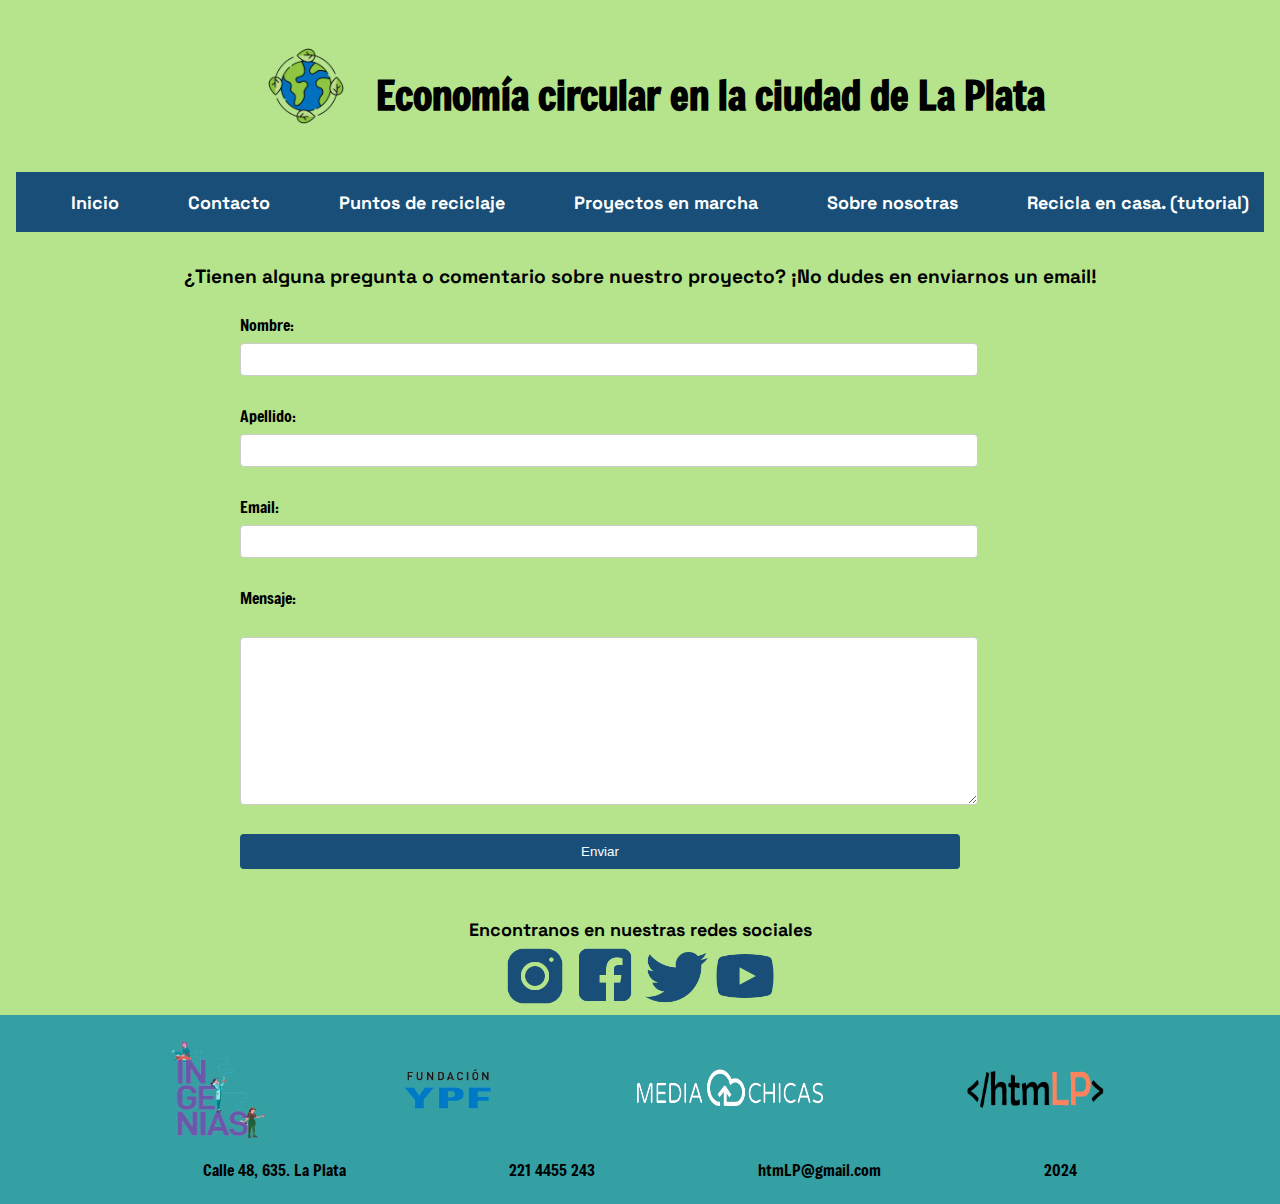
<file: contact.html>
<!DOCTYPE html>
<html lang="en">
<head>
    <meta charset="UTF-8">
    <meta name="viewport" content="width=device-width, initial-scale=1.0">
    <title>Contacto</title>
    <link rel="stylesheet" href="./CSS/contact.css">
</head>

<body>
    <header>
        <section class="section-header">
            <img class="logo" src="./IMAGES/logo htmlp.png" alt="logo" />
          <h1 class="titulo">Economía circular en la ciudad de La Plata</h1>
        </section>
        <nav>
          <ul>
            <li class="bold"><a class="grotesk" href="./index-gaby.html">Inicio</a></li>
            <li class="bold"><a class="grotesk" href="./contact.html">Contacto</a></li>
            <li class="bold"><a class="grotesk" href="./puntosdereciclaje.html">Puntos de reciclaje</a></li>
            <li class="bold"><a class="grotesk" href="./proyectosenmarcha.html">Proyectos en marcha</a></li>
            <li class="bold"><a class="grotesk" href="./nosotras.html"
              >Sobre nosotras</a></li>
            <li class="bold"><a class="grotesk" href="./reciclaencasa.html">Recicla en casa. (tutorial)</a></li>
            
          </ul>
        </nav>
      </header>
      <main>

        <h2> ¿Tienen alguna pregunta o comentario sobre nuestro proyecto? ¡No dudes en enviarnos un email!</h2>
      </p>
      <form>
        <label>Nombre: </label>
        <input type="text" class="nombre" name="nombre"><br>
        <label> Apellido:</label> 
        <input type="text" class="Apellido" name="Apellido"> <br>
        <label> Email:</label>
        <input type="text" class="Email" name="Email"> <br>
        <label> Mensaje:</label> <br>
        <textarea rows="10" name="Mensaje"></textarea><br>
       <button>Enviar</button>
    </form>

      </main>
        <h3> Encontranos en nuestras redes sociales  </h3>
          <ul> 
            <div class="redes">
              <li> <a href="https://www.instagram.com/" target="_blank" ><img src="./IMAGES/Instagram.png" width="70px" height="70px" alt="Instagram"></a> </li>
              <li> <a href="http://facebook.com" target="_blank" ><img src="./IMAGES/facebook.png" width="70px" height="70px" alt="Facebook"> </a>  </li>
              <li> <a href="http://x.com" target="_blank" > <img src="./IMAGES/twitter.png" width="70px" height="70px" alt="Twitter"> </a></li>
              <li> <a href="http://youtube.com" target="_blank" > <img src="./IMAGES/youtube.png" width="70px" height="70px" alt="youtube"> </a></li>
          </div>
          </ul> 
      <footer>
        <ul>
            <div class="logos">
              
                <li> <img src="./IMAGES/ingenias.png" width="100px" height="100px" alt="Logo ingenias"> </li>
                <li> <img src="./IMAGES/fundacionYPF.png" width="100px" height="50px" alt="Logo Fundacion YPF"> </li>
                <li> <img src="./IMAGES/mediachicas_.png" width="200px" height="50px" alt="Logo Media Chicas"> </li>
                <li> <img src="./IMAGES/htmLPLogo.png" alt="Logo HTMLP" width="150px" height="50px"> </li>
             </div>
        </ul>
             
        <ul>
            <div class="infor">
               <li>Calle 48, 635. La Plata</li>
               <li>221 4455 243</li>
               <li>htmLP@gmail.com</li> 
               <li>2024</li>
            </div>

        </ul>
     </footer>
    
</body>
</html>
</file>
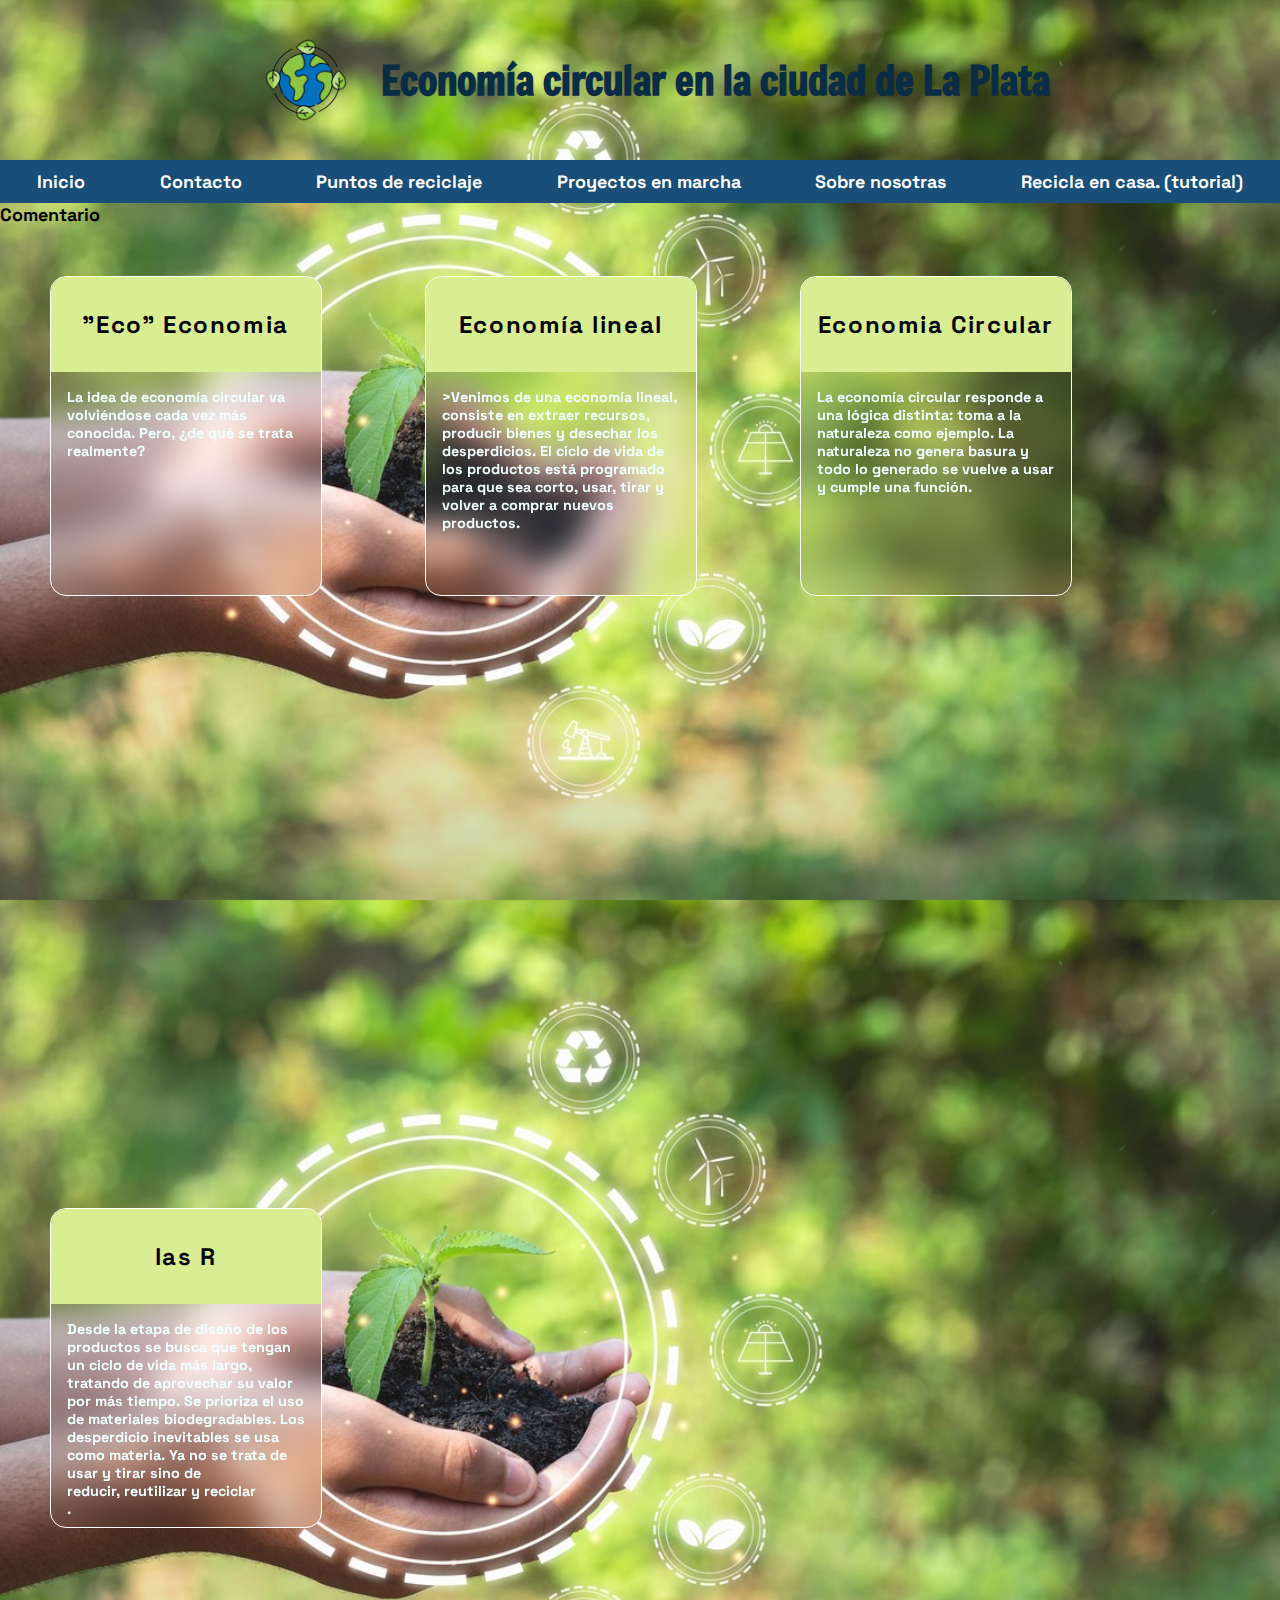
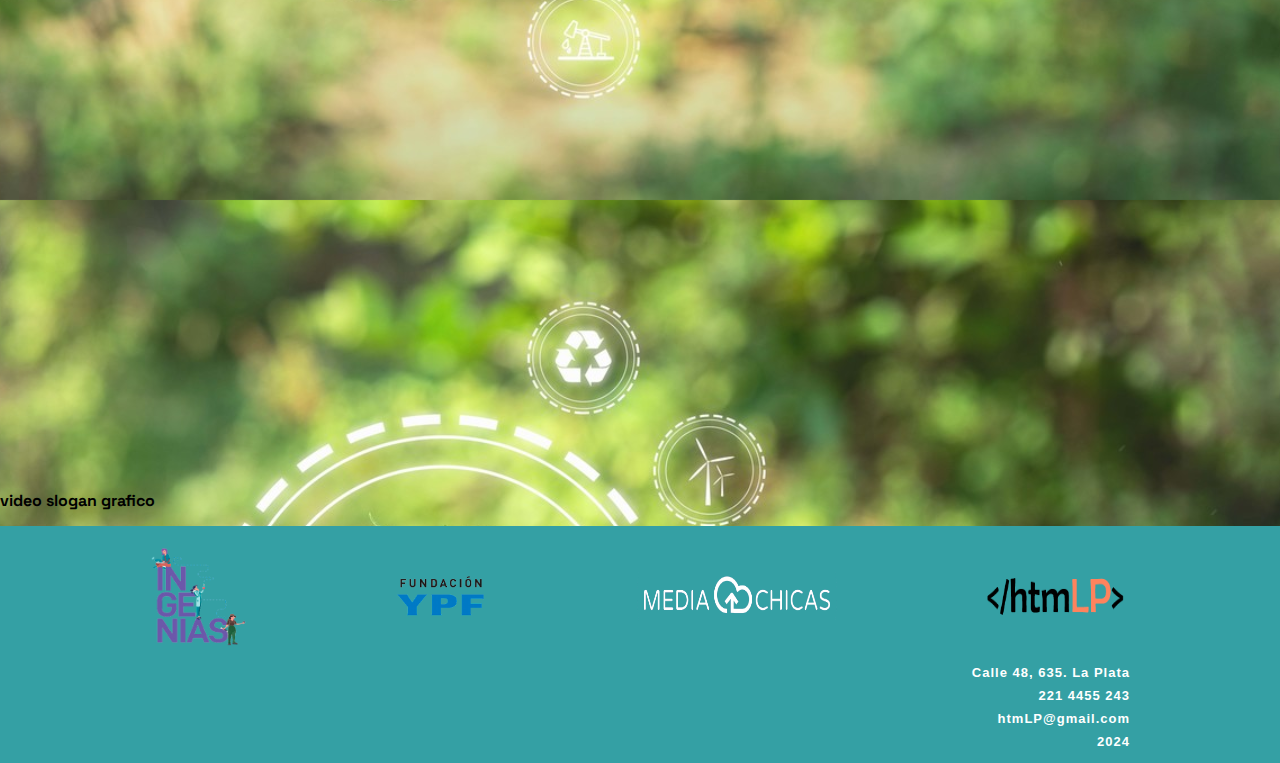
<file: index .html>
<!DOCTYPE html>
<html lang="es">
<head>
    <meta charset="UTF-8" />
    <meta name="viewport" content="width=device-width, initial-scale=1.0" />
    <title class="title">Economía circular en la ciudad de La Plata.</title>
    <link rel="stylesheet" href="./CSS/main.css">
</head>

<body>
    <header>
    <section class="section-header">
        <img id="logo" src="./IMAGES/logo htmlp.png" alt="logo" />
        <h1>Economía circular en la ciudad de La Plata</h1>
    </section> 
    <nav>
        <ul>
            <li class="bold"><a class="grotesk" href="./index.html">Inicio</a></li>
            <li><a class="grotesk" href="./contact.html">Contacto</a></li>
            <li><a class="grotesk" href="./puntosdereciclaje.html">Puntos de reciclaje</a></li>
        <li>
            <a class="grotesk" href="./proyectosenmarcha.html"
            >Proyectos en marcha</a></li>
            <li><a class="grotesk" href="./nosotras.html"
                >Sobre nosotras</a></li>
        <li><a class="grotesk" href="./reciclaencasa.html">Recicla en casa. (tutorial)</a></li>
        </ul>
    </nav>
    <h4>Comentario</h4>
</header>

<main>
<!--   <img class="back" src= "./IMAGES/economia-circular.jpeg" alt="economia-circular">-->


    <div class="conteiner">
        <div class="card">
            <div class="top-row background-top-row">
                <h2>"Eco" Economia</h2>
            </div>
            <div class="content">
                <p><strong>La idea de economía circular va volviéndose cada vez más conocida. Pero, ¿de qué se trata realmente?</strong>
                </p>
                
            </div>
        </div>
    </div>    

    <div class="conteiner">
        <div class="card">
            <div class="top-row background-top-row">
                <h2>Economía lineal</h2>
            </div>
            <div class="content">
                <p><strong>>Venimos de una economía lineal, consiste en extraer recursos, producir bienes y desechar los desperdicios. El ciclo de vida de los productos está programado para que sea corto, usar, tirar y volver a comprar nuevos productos.</strong</p>
            </div>
        </div>
    </div> 

    <div class="conteiner">
        <div class="card">
            <div class="top-row background-top-row">
                <h2>Economia Circular</h2>
            </div>
            <div class="content">
                <p><strong>La economía circular responde a una lógica distinta: toma a la naturaleza como ejemplo. La naturaleza no genera basura y todo lo generado se vuelve a usar y cumple una función.</strong</p>
            </div>
        </div>
    </div> 

    <div class="conteiner">
        <div class="card">
            <div class="top-row background-top-row">
                <h2>las R</h2>
            </div>
            <div class="content">
                <p>Desde la etapa de diseño de los productos se busca que tengan un ciclo de vida más largo, tratando de aprovechar su valor por más tiempo. Se prioriza el uso de materiales biodegradables. Los desperdicio inevitables se usa como materia. Ya no se trata de usar y tirar sino de <strong>reducir, reutilizar y reciclar</strong>. 
                </p>
            </div>
        </div>
    </div> 

    <section class="grid-container">
        
        <span>video</span>
        <span>slogan</span>
        <span>grafico</span>
        
    </section>
</main>


<footer>
    <ul>
        <div class="logos">
            <li> <img src="./IMAGES/ingenias.png" width="100px" height="100px" alt="Logo ingenias"> </li>
            <li> <img src="./IMAGES/fundacionYPF.png" width="100px" height="50px" alt="Logo Fundacion YPF"> </li>
            <li> <img src="./IMAGES/mediachicas_.png" width="200px" height="50px" alt="Logo Media Chicas"> </li>
            <li> <img src="./IMAGES/htmLPLogo.png" alt="Logo HTMLP" width="150px" height="50px"> </li>
        </div>
    </ul>
    <ul>
        <div class="infor">
            <li>Calle 48, 635. La Plata</li>
            <li>221 4455 243</li>
            <li>htmLP@gmail.com</li> 
            <li>2024</li>
        </div>
    </ul>
</footer>
</body>
</html>
</file>
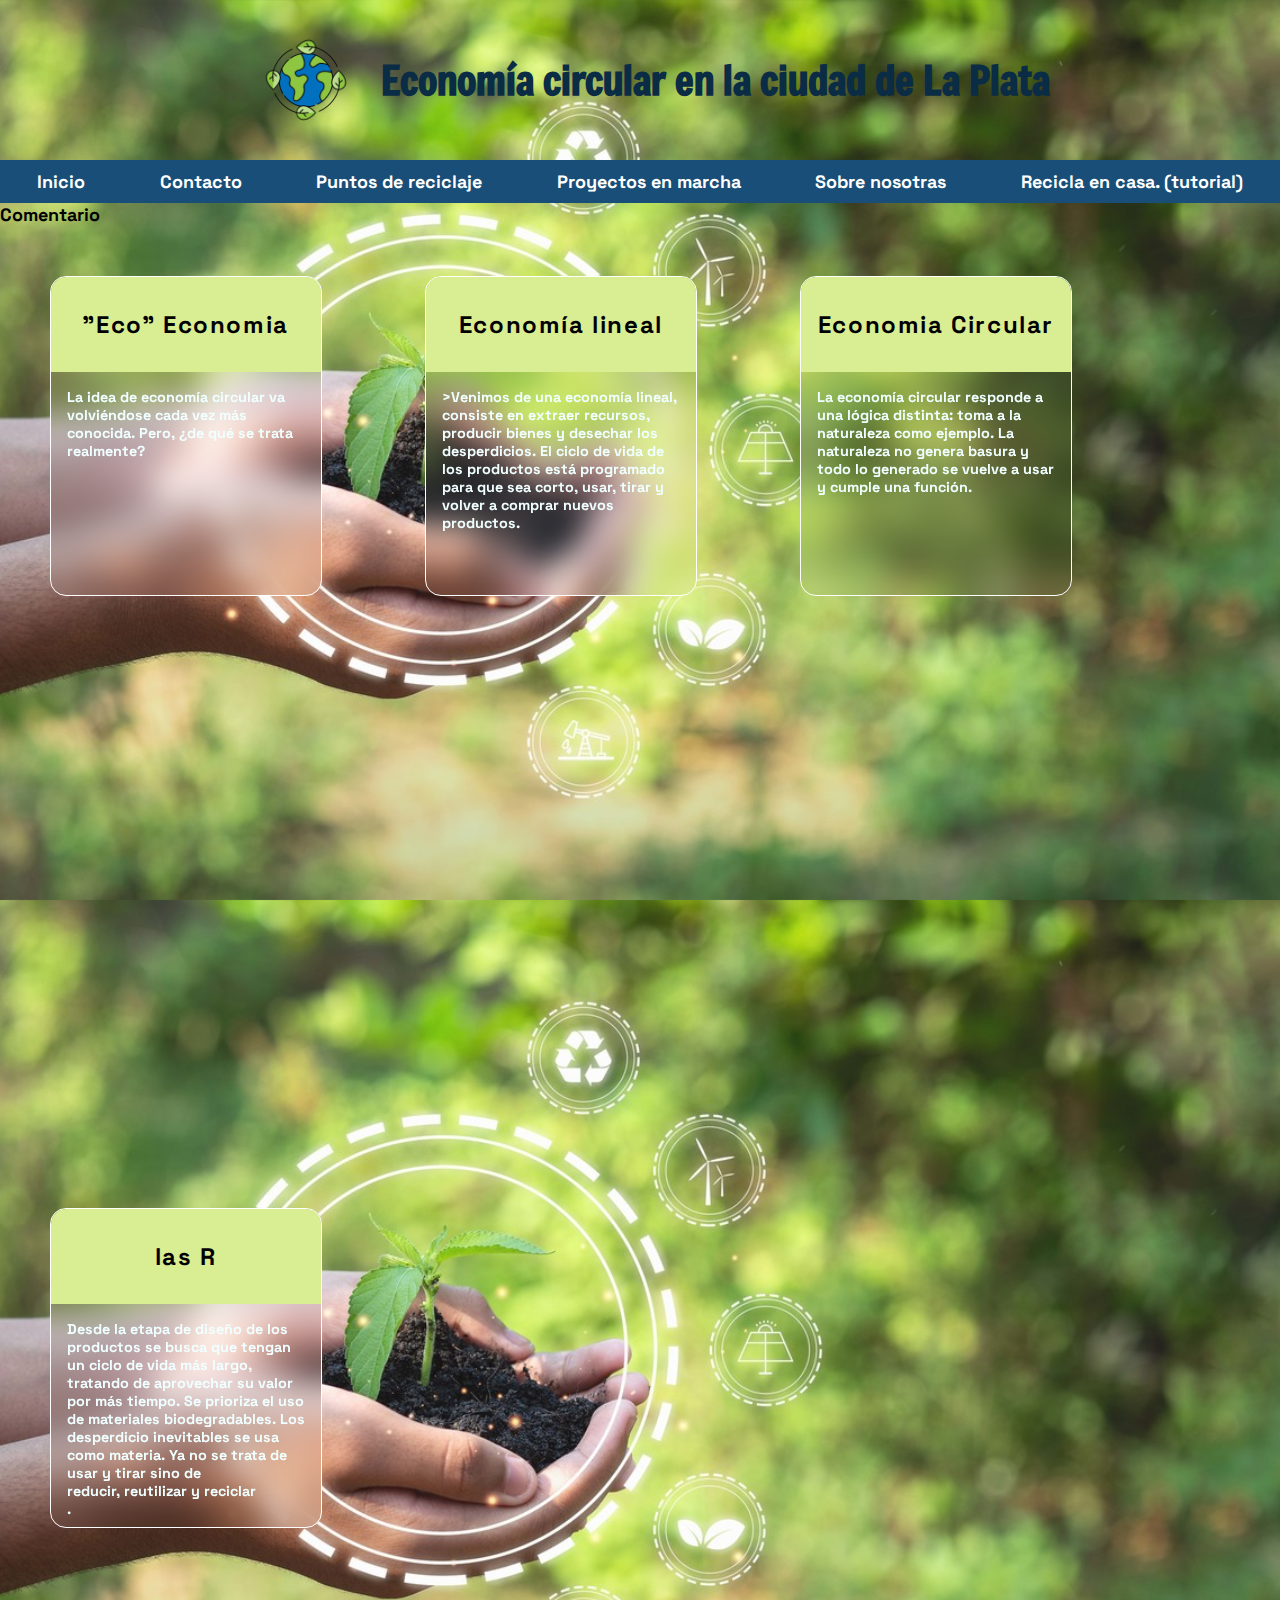
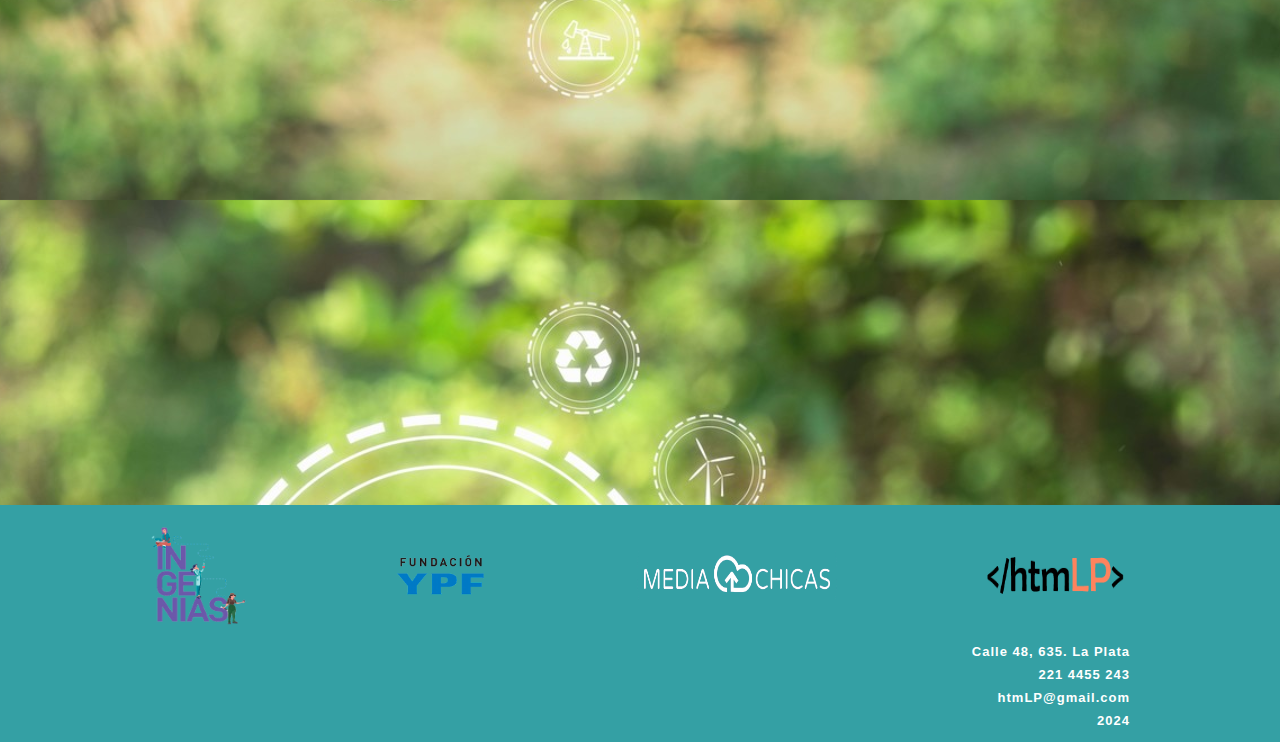
<file: indexpro.html>
<!DOCTYPE html>
<html lang="es">
<head>
    <meta charset="UTF-8" />
    <meta name="viewport" content="width=device-width, initial-scale=1.0" />
    <title class="title">Economía circular en la ciudad de La Plata.</title>
    <link rel="stylesheet" href="./CSS/main.css">
</head>

<body>
    <header>
    <section class="section-header">
        <img id="logo" src="./IMAGES/logo htmlp.png" alt="logo" />
        <h1>Economía circular en la ciudad de La Plata</h1>
    </section> 
    <nav>
        <ul>
            <li class="bold"><a class="grotesk" href="./index.html">Inicio</a></li>
            <li><a class="grotesk" href="./contact.html">Contacto</a></li>
            <li><a class="grotesk" href="./puntosdereciclaje.html">Puntos de reciclaje</a></li>
        <li>
            <a class="grotesk" href="./proyectosenmarcha.html"
            >Proyectos en marcha</a></li>
            <li><a class="grotesk" href="./nosotras.html"
                >Sobre nosotras</a></li>
        <li><a class="grotesk" href="./reciclaencasa.html">Recicla en casa. (tutorial)</a></li>
        </ul>
    </nav>
    <h4>Comentario</h4>
</header>

<main>
<!--   <img class="back" src= "./IMAGES/economia-circular.jpeg" alt="economia-circular">-->


    <div class="conteiner">
        <div class="card">
            <div class="top-row background-top-row">
                <h2>"Eco" Economia</h2>
            </div>
            <div class="content">
                <p><strong>La idea de economía circular va volviéndose cada vez más conocida. Pero, ¿de qué se trata realmente?</strong>
                </p>
                
            </div>
        </div>
    </div>    

    <div class="conteiner">
        <div class="card">
            <div class="top-row background-top-row">
                <h2>Economía lineal</h2>
            </div>
            <div class="content">
                <p><strong>>Venimos de una economía lineal, consiste en extraer recursos, producir bienes y desechar los desperdicios. El ciclo de vida de los productos está programado para que sea corto, usar, tirar y volver a comprar nuevos productos.</strong</p>
            </div>
        </div>
    </div> 

    <div class="conteiner">
        <div class="card">
            <div class="top-row background-top-row">
                <h2>Economia Circular</h2>
            </div>
            <div class="content">
                <p><strong>La economía circular responde a una lógica distinta: toma a la naturaleza como ejemplo. La naturaleza no genera basura y todo lo generado se vuelve a usar y cumple una función.</strong</p>
            </div>
        </div>
    </div> 

    <div class="conteiner">
        <div class="card">
            <div class="top-row background-top-row">
                <h2>las R</h2>
            </div>
            <div class="content">
                <p>Desde la etapa de diseño de los productos se busca que tengan un ciclo de vida más largo, tratando de aprovechar su valor por más tiempo. Se prioriza el uso de materiales biodegradables. Los desperdicio inevitables se usa como materia. Ya no se trata de usar y tirar sino de <strong>reducir, reutilizar y reciclar</strong>. 
                </p>
            </div>
        </div>
    </div> 
<!-- 
    <section class="grid-container">
        
        <span>video</span>
         <span>slogan</span>
        <span>grafico</span>
        
    </section>-->
</main>


<footer>
    <ul>
        <div class="logos">
            <li> <img src="./IMAGES/ingenias.png" width="100px" height="100px" alt="Logo ingenias"> </li>
            <li> <img src="./IMAGES/fundacionYPF.png" width="100px" height="50px" alt="Logo Fundacion YPF"> </li>
            <li> <img src="./IMAGES/mediachicas_.png" width="200px" height="50px" alt="Logo Media Chicas"> </li>
            <li> <img src="./IMAGES/htmLPLogo.png" alt="Logo HTMLP" width="150px" height="50px"> </li>
        </div>
    </ul>
    <ul>
        <div class="infor">
            <li>Calle 48, 635. La Plata</li>
            <li>221 4455 243</li>
            <li>htmLP@gmail.com</li> 
            <li>2024</li>
        </div>
    </ul>
</footer>
</body>
</html>
</file>
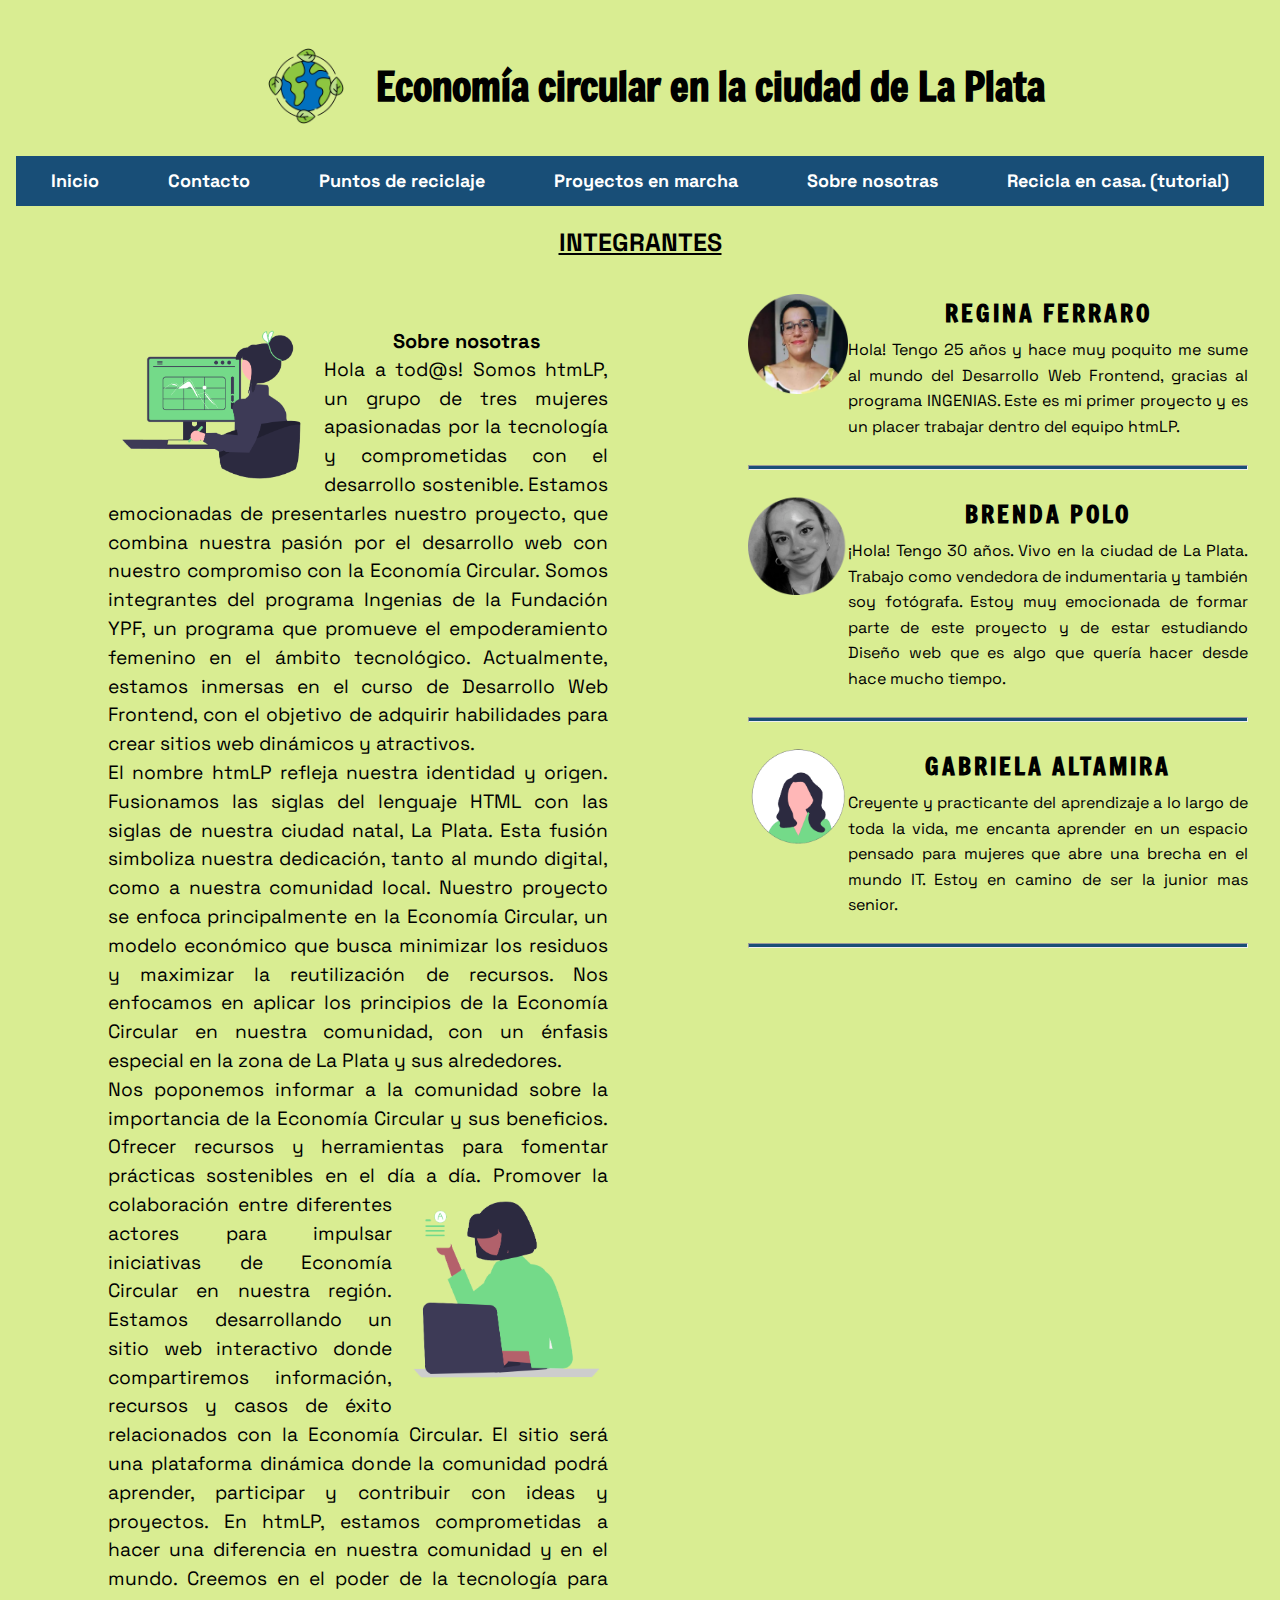
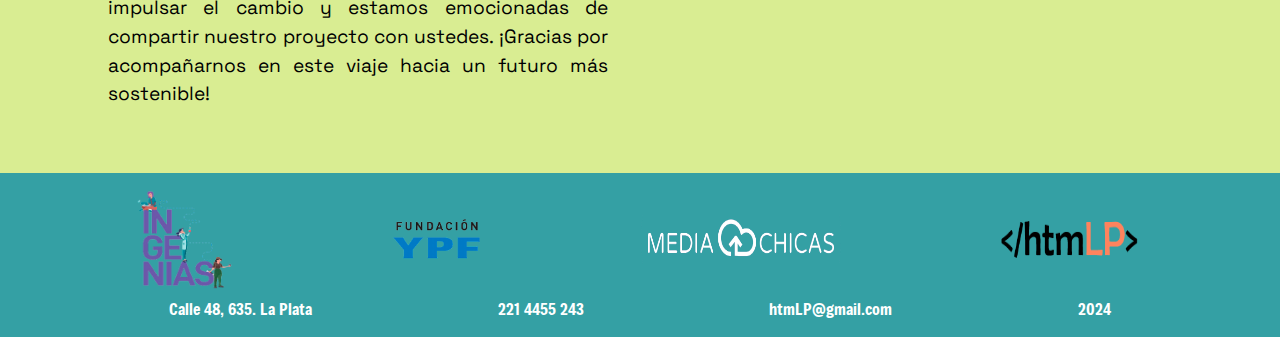
<file: nosotras.html>
<!DOCTYPE html>
<html lang="en">
<head>
    <meta charset="UTF-8" />
    <meta name="viewport" content="width=device-width, initial-scale=1.0" />
    <title>Economía circular en la ciudad de La Plata.</title>
    <link rel="stylesheet" href="./CSS/nosotras.css">
    <link rel="icon" href="/IMAGES/favicon.png" type="image/x-icon">
</head>

<body>
    <header>
    <section class="section-header">
        <img class="logo" src="./IMAGES/logo htmlp.png" alt="logo" />
        <h1 class="titulo">Economía circular en la ciudad de La Plata</h1>
    </section> 
    <nav>
        <ul>
            <li class="bold"><a class="grotesk" href="./index-gaby.html">Inicio</a></li>
            <li class="bold"><a class="grotesk" href="./contact.html">Contacto</a></li>
            <li class="bold"><a class="grotesk" href="./puntosdereciclaje.html">Puntos de reciclaje</a></li>
        <li class="bold"><a class="grotesk" href="./proyectosenmarcha.html">Proyectos en marcha</a></li>
            <li class="bold"><a class="grotesk" href="./nosotras.html">Sobre nosotras</a></li>
        <li class="bold"><a class="grotesk" href="./reciclaencasa.html">Recicla en casa. (tutorial)</a></li>
        </ul>
    </nav>
</header>
<h3>INTEGRANTES</h3>
<aside>
    <div class="widget">
        <img src="./IMAGES/regi avatar.png" width="100px" height="100px" alt="Mujer">
        <h2>REGINA FERRARO</h2>
        <p class="intro">Hola! Tengo 25 años y hace muy poquito me sume al mundo del Desarrollo Web Frontend, gracias al programa INGENIAS. Este es mi primer proyecto y es un placer trabajar dentro del equipo htmLP. </p>
        <hr>
        <img src="./IMAGES/brendi.png" width="100px" height="100px" alt="Mujer">
        <h2>BRENDA POLO</h2>
        <p class="intro">¡Hola! Tengo 30 años. Vivo en la ciudad de La Plata. Trabajo como vendedora de indumentaria y también soy fotógrafa.  
            Estoy muy emocionada de formar parte de este proyecto y de estar estudiando Diseño web que es algo que quería hacer desde hace mucho tiempo.</p>
        <hr>
        <img src="./IMAGES/Avatar_3.png" width="100px" height="100px" alt="Mujer">
        <h2>GABRIELA ALTAMIRA</h2>
        <p class="intro">Creyente y practicante del aprendizaje a lo largo de toda la vida, me encanta aprender en un espacio pensado para mujeres que abre una brecha en el mundo IT. Estoy en camino de ser la junior mas senior.</p>
        <hr>
    </div>
    </aside>
    
<main>
    <div class="parrafo"> 
        <img src="./IMAGES/Nosotras_1.png" class="womanPc" width="300px" height="250px" alt="Mujer en una computadora">
    <h4>Sobre nosotras</h4>    
    <p>
        Hola a tod@s! Somos htmLP, un grupo de tres mujeres apasionadas por la tecnología y comprometidas con el desarrollo sostenible. Estamos emocionadas de presentarles nuestro proyecto, que combina nuestra pasión por el desarrollo web con nuestro compromiso con la Economía Circular. 
        Somos integrantes del programa Ingenias de la Fundación YPF, un programa que promueve el empoderamiento femenino en el ámbito tecnológico.  Actualmente, estamos inmersas en el curso de Desarrollo Web Frontend, con el objetivo de adquirir habilidades para crear sitios web dinámicos y atractivos. </p>
        <p>
        El nombre htmLP refleja nuestra identidad y origen. Fusionamos las siglas del lenguaje HTML con las siglas de nuestra ciudad natal, La Plata. Esta fusión simboliza nuestra dedicación, tanto al mundo digital, como a nuestra comunidad local.
        Nuestro proyecto se enfoca principalmente en la Economía Circular, un modelo económico que busca minimizar los residuos y maximizar la reutilización de recursos. Nos enfocamos en aplicar los principios de la Economía Circular en nuestra comunidad, con un énfasis especial en la zona de La Plata y sus alrededores.</p>
        <p>
        Nos poponemos informar a la comunidad sobre la importancia de la Economía Circular y sus beneficios.
        Ofrecer recursos y herramientas para fomentar prácticas sostenibles en el día a día.<img src="./IMAGES/nosotras_2.png" width="300px" height="250px" alt="Mujer en una computadora">
        Promover la colaboración entre diferentes actores para impulsar iniciativas de Economía Circular en nuestra región.
        Estamos desarrollando un sitio web interactivo donde compartiremos información, recursos y casos de éxito relacionados con la Economía Circular. El sitio será una plataforma dinámica donde la comunidad podrá aprender, participar y contribuir con ideas y proyectos.
        En htmLP, estamos comprometidas a hacer una diferencia en nuestra comunidad y en el mundo. Creemos en el poder de la tecnología para impulsar el cambio y estamos emocionadas de compartir nuestro proyecto con ustedes.
        ¡Gracias por acompañarnos en este viaje hacia un futuro más sostenible!</p>   
</div>
</main>



        <footer>
            <ul>
                <div class="logos">
                  
                    <li> <img src="./IMAGES/ingenias.png" width="100px" height="100px" alt="Logo ingenias"> </li>
                    <li> <img src="./IMAGES/fundacionYPF.png" width="100px" height="50px" alt="Logo Fundacion YPF"> </li>
                    <li> <img src="./IMAGES/mediachicas_.png" width="200px" height="50px" alt="Logo Media Chicas"> </li>
                    <li> <img src="./IMAGES/htmLPLogo.png" alt="Logo HTMLP" width="150px" height="50px"></li>
                 </div>
            </ul>
                 
            <ul>
                <div class="infor">
                   <li>Calle 48, 635. La Plata</li>
                   <li>221 4455 243</li>
                   <li>htmLP@gmail.com</li> 
                   <li>2024</li>
                </div>
    
            </ul>
         </footer>
</body>
</html>
</file>
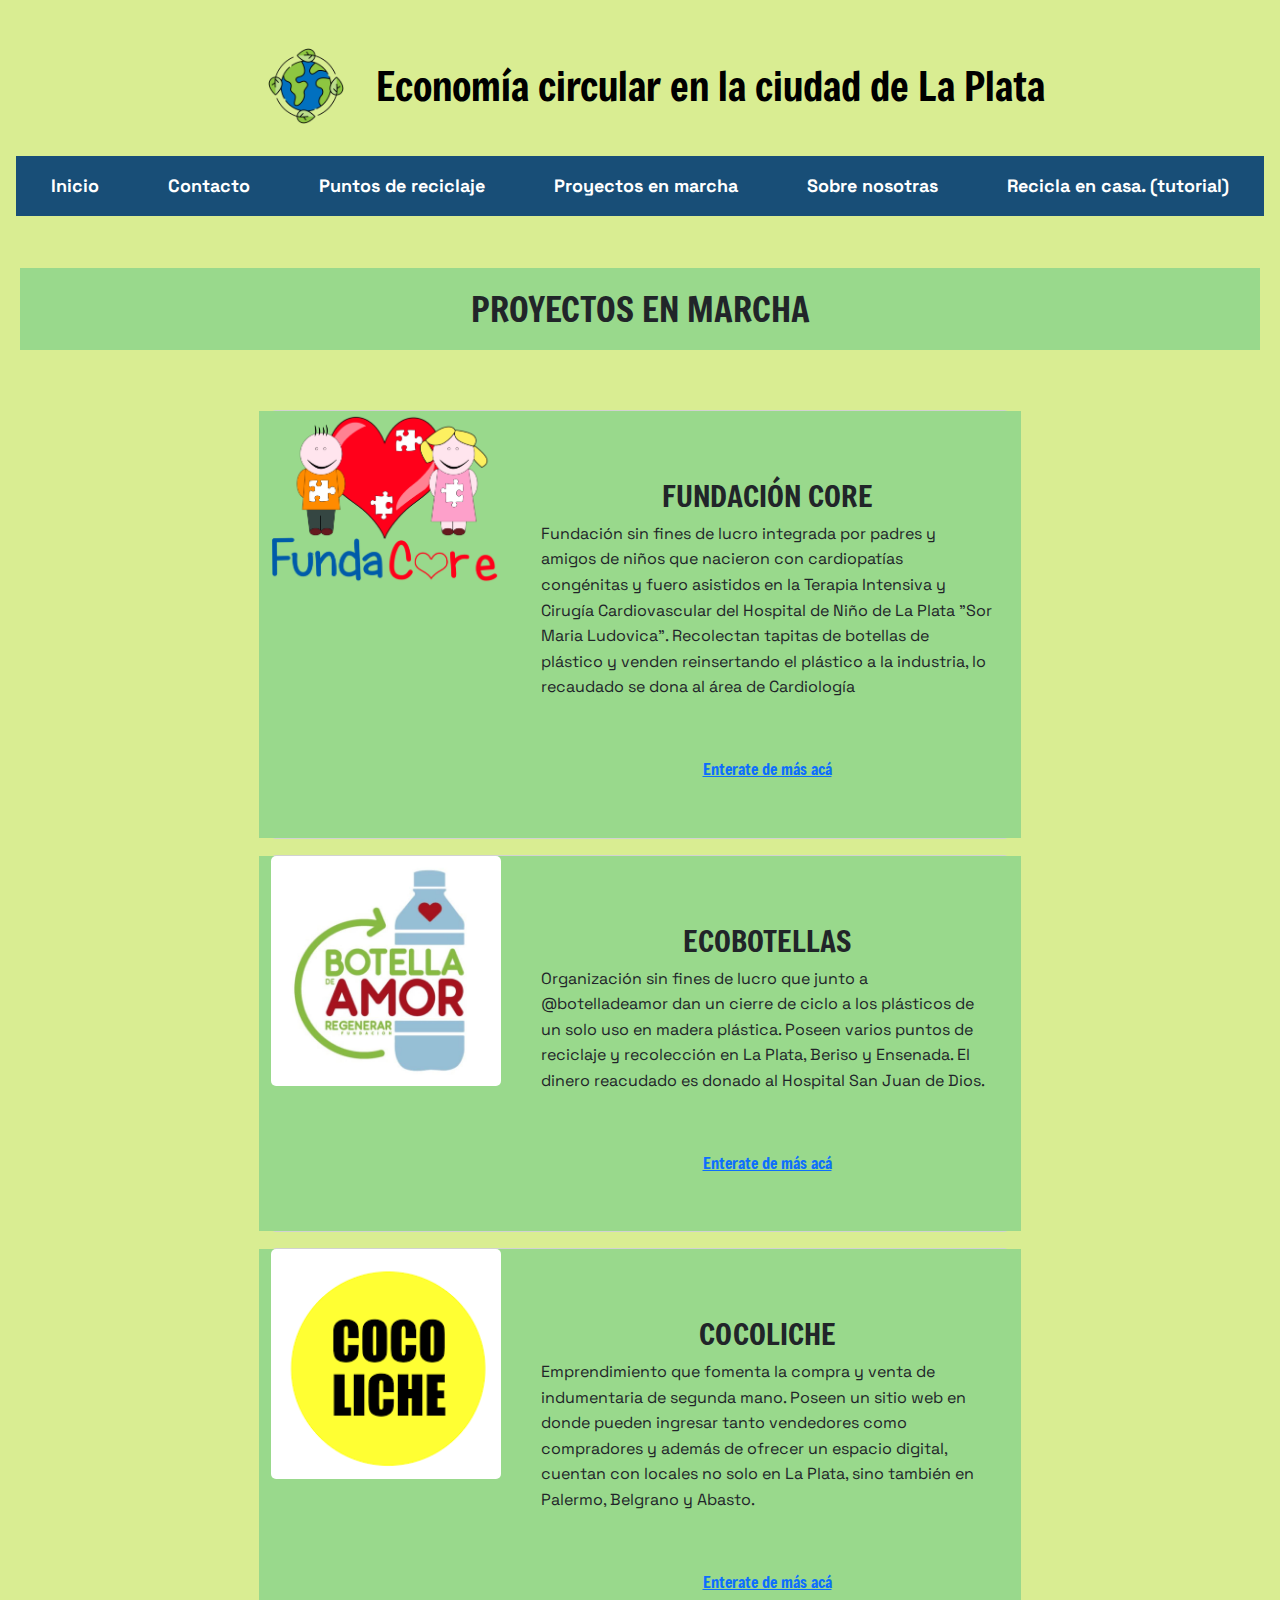
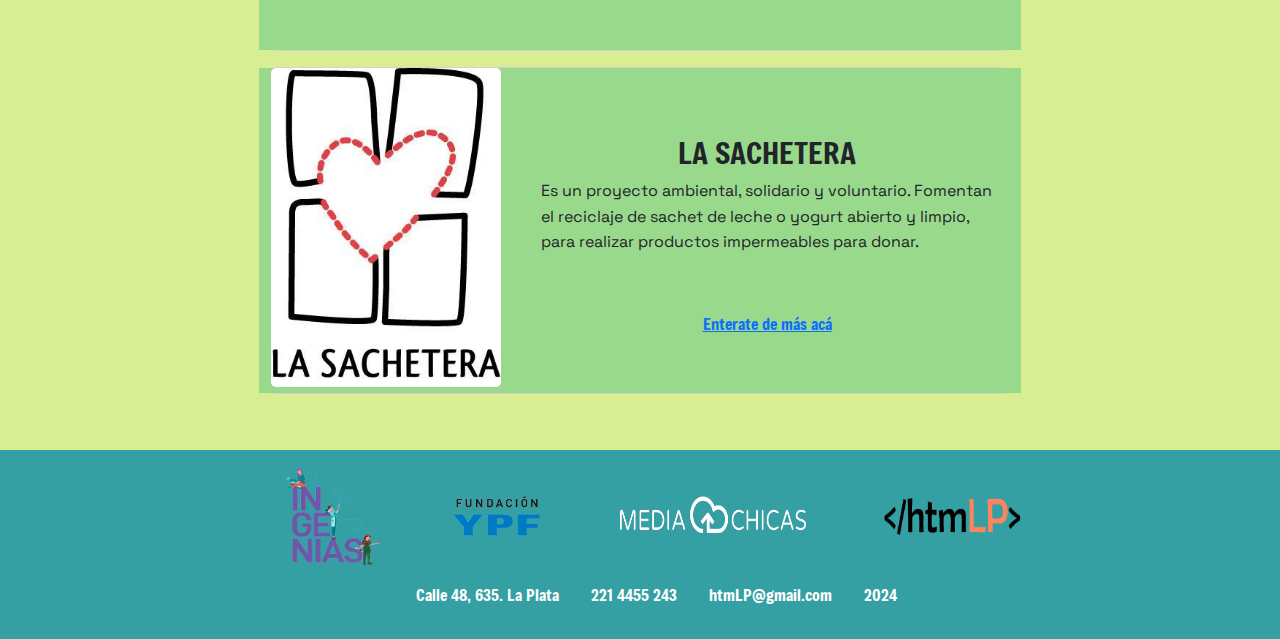
<file: proyectosenmarcha.html>
<!DOCTYPE html>
<html lang="en">
<head>
    <meta charset="UTF-8">
    <meta name="viewport" content="width=device-width, initial-scale=1.0">
    <title>Proyectos en marcha</title>
    <link rel="stylesheet" type="text/css" href="CSS/bootstrap.min.css">
    <link rel="stylesheet" href="CSS/proyectosenm.css">
    <link rel="icon" href="./IMAGES/favicon.png" type="image/x-icon">
</head>
<body>
    <header>
        <section class="section-header">
            <img class="logo" src="./IMAGES/logo htmlp.png" alt="logo" />
            <h1 class="titulo">Economía circular en la ciudad de La Plata</h1>
        </section> 
        <nav>
            <ul>
                <li class="bold"><a class="grotesk" href="./index-gaby.html">Inicio</a></li>
                <li class="bold"><a class="grotesk" href="./contact.html">Contacto</a></li>
                <li class="bold"><a class="grotesk" href="./puntosdereciclaje.html">Puntos de reciclaje</a></li>
                <li class="bold"><a class="grotesk" href="./proyectosenmarcha.html">Proyectos en marcha</a></li>
                <li class="bold"><a class="grotesk" href="./nosotras.html">Sobre nosotras</a></li>
                <li class="bold"><a class="grotesk" href="./reciclaencasa.html">Recicla en casa. (tutorial)</a></li>
            </ul>
        </nav>
    </header>
    <main>
        <h2>PROYECTOS EN MARCHA</h2>

        <section class="column">
            <div class="card mb-3" style="max-width: 740px;">
                <div class="row no-gutters">
                <div class="col-md-4">
                    <img src="IMAGES/fundacore.png" class="card-img" alt="fundación core">
                </div>
                <div class="col-md-8">
                    <div class="card-body">
                    <h3 class="card-title">FUNDACIÓN CORE</h3>
                    <p class="card-text">Fundación sin fines de lucro integrada por padres y amigos de niños que nacieron con cardiopatías congénitas y fuero asistidos en la Terapia Intensiva y Cirugía Cardiovascular del Hospital de Niño de La Plata "Sor Maria Ludovica". Recolectan tapitas de botellas de plástico y venden reinsertando el plástico a la industria, lo recaudado se dona al área de Cardiología</p>
                    <a class= "column" href="https://www.fundacore.org.ar/home" target="_blank">Enterate de más acá</a>
                    </div>
                </div>
                </div>
            </div>
            <div class="card mb-3" style="max-width: 740px;">
                <div class="row no-gutters">
                <div class="col-md-4">
                    <img src="IMAGES/ecobotellas.jpg" class="card-img" alt="ecobotellas">
                </div>
                <div class="col-md-8">
                    <div class="card-body">
                    <h3 class="card-title">ECOBOTELLAS</h3>
                    <p class="card-text">Organización sin fines de lucro que junto a @botelladeamor dan un cierre de ciclo a los plásticos de un solo uso en madera plástica. Poseen varios puntos de reciclaje y recolección en La Plata, Beriso y Ensenada. El dinero reacudado es donado al Hospital San Juan de Dios.</p>
                    <a class= "column" href="https://www.facebook.com/ecobotellas.laplata/?locale=es_LA" target="_blank">Enterate de más acá</a>
                    </div>
                </div>
                </div>
            </div>
            <div class="card mb-3" style="max-width: 740px;">
                <div class="row no-gutters">
                <div class="col-md-4">
                    <img src="IMAGES/cocoliche.png" class="card-img" alt="COCOLICHE">
                </div>
                <div class="col-md-8">
                    <div class="card-body">
                    <h3 class="card-title">COCOLICHE</h3>
                    <p class="card-text">Emprendimiento que fomenta la compra y venta de indumentaria de segunda mano. Poseen un sitio web en donde pueden ingresar tanto vendedores como compradores y además de ofrecer un espacio digital, cuentan con locales no solo en La Plata, sino también en Palermo, Belgrano y Abasto.</p>
                    <a class= "column" href="https://www.somoscocoliche.com/" target="_blank">Enterate de más acá</a>
                    </div>
                </div>
                </div>
            </div>
            <div class="card mb-3" style="max-width: 740px;">
                <div class="row no-gutters">
                <div class="col-md-4">
                    <img src="IMAGES/lasachetera.jpg" class="card-img" alt="la sacheteria">
                </div>
                <div class="col-md-8">
                    <div class="card-body">
                    <h3 class="card-title">LA SACHETERA</h3>
                    <p class="card-text">Es un proyecto ambiental, solidario y voluntario. Fomentan el reciclaje de sachet de leche o yogurt abierto y limpio, para realizar productos impermeables para donar.</p>
                    <a class= "column" href="https://www.facebook.com/LaSacheteraLaPlata/?locale=es_LA" target="_blank">Enterate de más acá</a>
                    </div>
                </div>
                </div>
            </div>
        </section>

    </main>

<footer>
    <ul>
        <div class="logos">
          
            <li> <img src="./IMAGES/ingenias.png" width="100px" height="100px" alt="Logo ingenias"> </li>
            <li> <img src="./IMAGES/fundacionYPF.png" width="100px" height="50px" alt="Logo Fundacion YPF"> </li>
            <li> <img src="./IMAGES/mediachicas_.png" width="200px" height="50px" alt="Logo Media Chicas"> </li>
            <li> <img src="./IMAGES/htmLPLogo.png" alt="Logo HTMLP" width="150px" height="50px"></li>
         </div>
    </ul>
         
    <ul>
        <div class="infor">
           <li>Calle 48, 635. La Plata</li>
           <li>221 4455 243</li>
           <li>htmLP@gmail.com</li> 
           <li>2024</li>
        </div>

    </ul>
 </footer>
    <script type="text/javascript" src="js/bootstrap.min.js"></script>
</body>
</html>
</file>
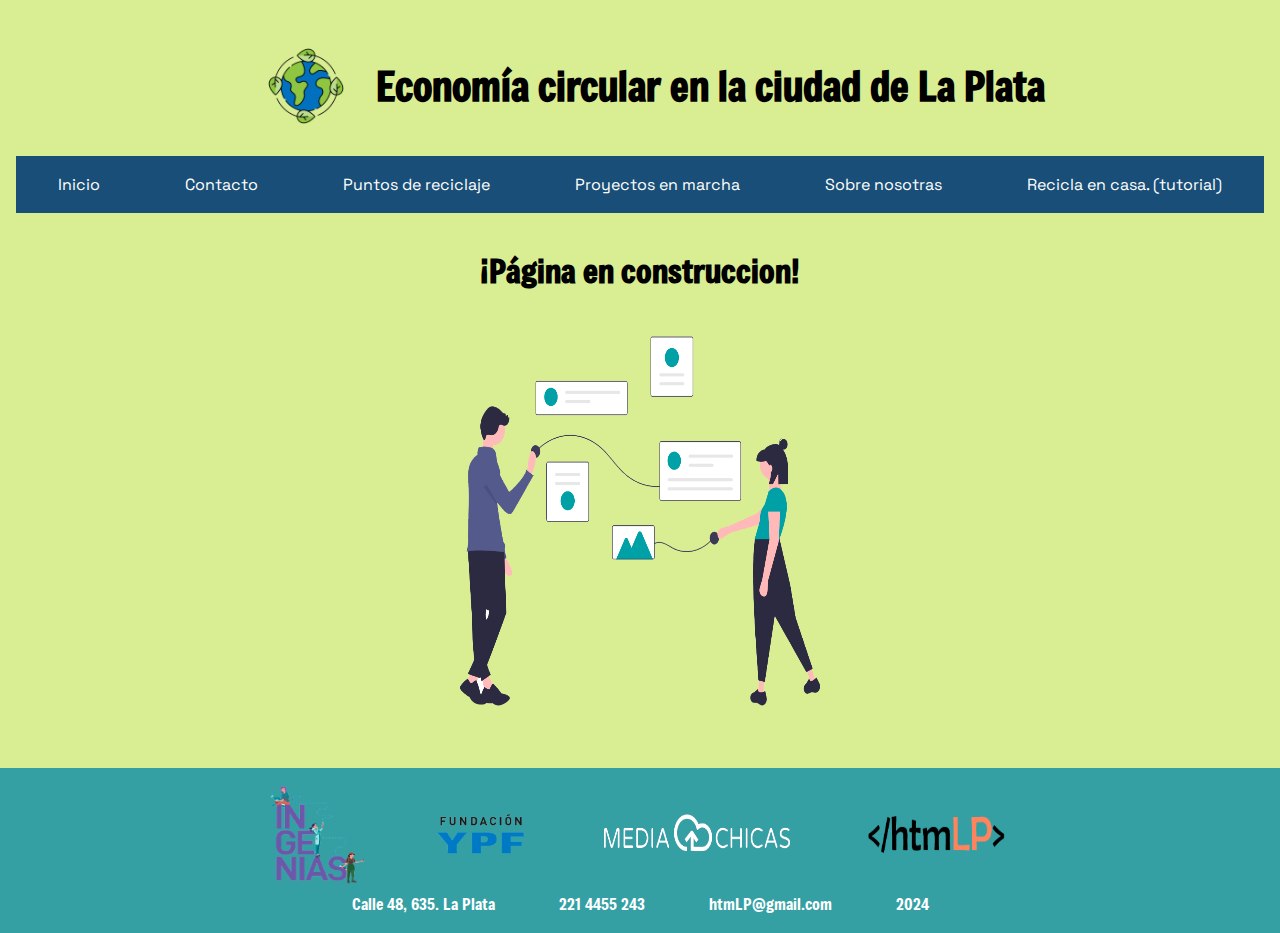
<file: reciclaencasa.html>
<!DOCTYPE html>
<html lang="en">
<head>
    <meta charset="UTF-8">
    <meta name="viewport" content="width=device-width, initial-scale=1.0">
    <title>Recicla en casa (tutoriales)</title>
    <link rel="stylesheet" href="CSS/reciclaencasa.css">
    <link rel="icon" href="/IMAGES/favicon.png" type="image/x-icon">
</head>
<body>
    <header>
        <section class="section-header">
            <img class="logo" src="./IMAGES/logo htmlp.png" alt="logo" />
            <h1 class="titulo">Economía circular en la ciudad de La Plata</h1>
        </section> 
        <nav>
            <ul>
                <li class="bold"><a class="grotesk" href="./index-gaby.html">Inicio</a></li>
                <li><a class="grotesk" href="./contact.html">Contacto</a></li>
                <li><a class="grotesk" href="./puntosdereciclaje.html">Puntos de reciclaje</a></li>
            <li>
                <a class="grotesk" href="./proyectosenmarcha.html"
                >Proyectos en marcha</a></li>
                <li><a class="grotesk" href="./nosotras.html"
                    >Sobre nosotras</a></li>
            <li><a class="grotesk" href="./reciclaencasa.html">Recicla en casa. (tutorial)</a></li>
            </ul>
        </nav>
    </header>
    <main>
        <h3> ¡Página en construccion! </h3>
    <center><img src="./IMAGES/En_construccion.png" class="img" width="650" height="550" alt="Personas trabajando"></center>
    </main>
    
    
    <footer>
        <ul>
            <div class="logos">
              
                <li> <img src="./IMAGES/ingenias.png" width="100px" height="100px" alt="Logo ingenias"> </li>
                <li> <img src="./IMAGES/fundacionYPF.png" width="100px" height="50px" alt="Logo Fundacion YPF"> </li>
                <li> <img src="./IMAGES/mediachicas_.png" width="200px" height="50px" alt="Logo Media Chicas"> </li>
                <li> <img src="./IMAGES/htmLPLogo.png" alt="Logo HTMLP" width="150px" height="50px"> </li>
             </div>
        </ul>
             
        <ul>
            <div class="infor">
               <li>Calle 48, 635. La Plata</li>
               <li>221 4455 243</li>
               <li>htmLP@gmail.com</li> 
               <li>2024</li>
            </div>

        </ul>
     </footer>
</body>
</html>
</file>
<file: CSS/contact.css>
@import url("https://fonts.googleapis.com/css2?family=Freeman&family=Space+Grotesk:wght@300..700&display=swap");

* {
    margin: 0;
    padding: 0;
}
/* Estilos base para móviles */
body {
    font-family: "Freeman", sans-serif;
    background-color: #B5E48C;
}
.logo {
    margin-bottom: 1rem;
    width: 140px;
    height: 140px;
    shape-margin: 2%;
    border-radius: 50%;
}
.titulo {
    margin: 0;
    font-family: "Freeman", sans-serif;
    font-weight: 500px;
    font-style: normal;
    font-size: 30px;
    display: flex;
    align-items: center;
    justify-content: center;
    text-align: center;
}

header, main, footer {
    padding: 1rem;
    text-align: center;
}

.section-header {
    display: flex;
    flex-direction: column;
    align-items: center;
}


nav ul {
    padding: 0;
    display: flex;
    flex-direction: column;
    align-items: center;
    justify-content: space-around; 
    background-color: #184e77;
}

nav ul li {
    margin: 0.5rem 0;
}
ul {
    list-style-type: none;
}

nav ul li a {
    color: #fff;
    text-decoration: none;
}
.bold{
    font-weight: bold;
    font-size: large;
  
  }
.grotesk {
    font-family: "Space Grotesk", sans-serif; 
    text-decoration: none;
    background-color: #184E77;
    color: #fff;
}
a:hover {
    color: #d9ed92;
    font-weight: bold;
  }
  a:active {
      color: #34A0A4;
  }

form {
    margin-top: 1rem;
    text-align: left;
    margin: 0 auto;
}

form label, form input, form textarea, form button {
    display: block;
    width: 90%;
    margin-bottom: 0.5rem;
}

form input, form textarea {
    padding: 0.5rem;
    border: 1px solid #ccc;
    border-radius: 4px;
}

form button {
    padding: 10px;
    background-color: #184E77;
    color: white;
    border: none;
    border-radius: 4px;
    cursor: pointer;
}
h2 {
    display: flex;
    justify-content: center;
    font-family: "Space Grotesk", sans-serif;
    font-size:larger;

}
h3 {
    display: flex;
    justify-content: center;
    font-family: "Space Grotesk", sans-serif;
    font-size: small;
}
.redes {
    display: flex;
    flex-direction: row;
    justify-content: center;
}

footer .logos,
footer .infor {
    display: flex;
    flex-direction: column;
    align-items: center;
}
footer {
    background-color: #34A0A4;
}
footer .logos li,
footer .infor li {
    margin: 0.5rem 0;
}

/* Media queries para tablets */
@media (min-width: 768px) {
    .section-header {
        flex-direction: row;
        justify-content: space-between;
    }

    form {
        max-width: 600px;
        margin: 0 auto;
    }

    .redes {
        justify-content: space-around;
    }
}

/* Media queries para desktops */
@media (min-width: 1024px) {
    .section-header {
        justify-content:center ;
    }

    .titulo {
        font-size: 40px;
    }
    nav ul {
        list-style-type: none;
        display: flex;
        flex-direction: row;
        justify-content: space-around;
} 

    nav ul li {
        margin: 0 1rem;
        margin-block-start: 1em;
        margin-block-end: 1em;
        margin-inline-start: 0px;
        margin-inline-end: 0px;
        padding-inline-start: 40px;
        unicode-bidi: isolate;
    } 
    form {
        max-width: 800px;
        margin: 0 auto;
        padding: 25px;
    }
    h2 {
        display: flex;
        justify-content: center;
        font-family: "Space Grotesk", sans-serif;
        font-size:larger;
        font-weight:bolder;
    
    }
    h3 {
        font-size: large;
    }
    .redes {
        display: flex;
        flex-direction: row;
        justify-content: center;
    }

    footer .logos, footer .infor {
        display: flex;
        flex-direction: row;
        justify-content: space-evenly;
        max-width: 1200px;
        margin: 0 auto;
    }

    footer .infor {
        justify-content: space-evenly;
    }
}
</file>
<file: CSS/main.css>
@import url("https://fonts.googleapis.com/css2?family=Freeman&family=Space+Grotesk:wght@300..700&display=swap");

* {
    margin: 0;
    padding: 0;
    text-decoration: none;
    box-sizing: border-box;
    border:none ;
}

header{

    font-weight: bold;
    font-size: large;
}


body{
    font-family:"Space Grotesk", sans-serif;
    background-image: url(/IMAGES/economia-circular.jpeg) ;
    background-size: cover;
    background-position: center;
    min-height: auto;
    opacity: auto;
}
html{
    height: 100%;
}

.bold{
font-weight: bold;
font-size: large;
}

.section-header {
    display: flex;
    justify-content: center;
    padding: 5px;
}

#logo {
    width: 150px;
    shape-margin: 2%;
    border-radius: 50%;
}

.title{
    display: flex;
    align-items: center;
}

nav {
    background-color: #184e77;
}

h1 {
    font-weight: 500px;
    font-size: 40px;
    font-family: "Freeman", sans-serif;
    text-decoration: none;
    /*color: #D9ED92;*/
    /*color: #184E77;*/
    color: #0b2c45;
    margin-top: 3rem;
}


.grotesk {
    font-family: "Space Grotesk", sans-serif; 
    text-decoration: none;
    background-color: #184E77;
    color: #fff;
}

ul {
    list-style-type: none;
    display: flex;
    justify-content: space-around; 
    padding: 0;
}

li {
    margin: 5;
    padding: 10px;

} 

a:hover {
    color: #d9ed92;
    font-weight: bold;
}
a:active {
    color: #34A0A4;
}


.background-top-row{
    background-color: #d9ed92;
    backdrop-filter: blur(.4rem);
}

.conteiner{
    display: inline-block;
    /*justify-content: center; */
    height: 100vh;
    /*align-items: center;*/
    margin-inline: 2rem;
    margin-top: 2rem;
}

.card{
    border-radius: 1rem;
    box-shadow: 0 1rem 1rem (rgb o, o, o.2);
    display: flex;
    flex-direction: column;
    margin: 1.1rem;
    overflow: hidden;
    width: 17rem;
    height: 20rem;
    backdrop-filter: blur(1rem);
   /* background-color: white;*/
    border: .1rem solid white ;
    
}

.card h2{
    letter-spacing: .1rem;
    margin: 1rem 0;
}

.top-row{
    padding: 1rem;
    display: flex;
    flex-direction: column;
    align-items: center;
    justify-content: space-between;

}

.content{
    padding: 1rem;
    width: 100%;
    display: flex;
    flex-direction: flex-start;
    justify-content: space-between;
}


.content p{
    font-size: .9rem;
    color: azure;
    display: flex;
    flex-direction: column;
    justify-content: space-between;
    
}

/*.grid-container > * {
    box-shadow: -1px 1px 7px 0px (rgba0, 0, 0, 0.75);
    border-radius: 4px;
    padding: 10px;
    text-align: center;

}*/

.video{
    grid-area: video;
    background-color: rgb(233, 230, 224);
}

.slogan{
    grid-area: slogan;
    background-color: rgb(233, 233, 211);
}

.grafico{
    grid-area: grafico;
    background-color: rgb(211, 239, 211);
}

/*.grid-container{
    display: grid;
    gap: 10px;
    background-color: #d9ed92;
    grid-template-areas: 
    "video"
    "slogan"
    "grafico";
}*/


footer {
    font-family: "Freeman", sans-serif; 
    color:#fff;
    font-size: 17px;
    letter-spacing: 1px;
    text-align: right;
    background-color: #34A0A4;
    margin-top: 15px;
    margin-bottom: 15px;
    padding: 10px;
}
.logos {
    display: flex;
    align-items: center;
    justify-content: space-between;
    margin: 0px;border: 0px solid green;
    width: 1000px;
}

.infor {
    font-family: Verdana, Geneva, Tahoma, sans-serif;
    font-size: 13px;
    margin: 0px;border: 0px solid green;
    width: 1000px;
    line-height:3px;
}

@media screen and (min-width:320px)and(max-width:768px) {
    /*.grid-container{
        display: grid;
        gap: 10px;
        grid-template: 
        "grafico" 200px
        "video" auto
        "slogan 200px";*/
        font-size: 25px; }
    ul {
        flex-wrap: wrap;
    }
}
@media screen and (min-width:769px) and (max-width:998px) {
    .grid-container {
        
        /*grid-template-areas: 
        "video    grafico"250pz
        "slogan   slogan";auto-*/
        font-size: 20px
        / 400px auto ;
    
    }
}
@media screen and (min-width:999px) and (max-width:1200px) {
    .grid-container {
       /* grid-template-areas: 
        "video"     auto
        ".grafico"  250px
        "slogan   slogan"auto;*/
        text-align: left
        /auto 200px 200px;
        font-size: 15px;
    
    }
}
Los tilos 1 y Los tilos  2 planta baja, lt17569232
tp link 17 11bg mixedd wpa2-psk    parliir17730989
</file>
<file: CSS/nosotras.css>
@import url("https://fonts.googleapis.com/css2?family=Freeman&family=Space+Grotesk:wght@300..700&display=swap");
*  {
margin: 0;
padding: 0;
}

/* Estilos base para móviles */
body {
    font-family: "Freeman", sans-serif;
    line-height: 1.6;
    background-color: #D9ED92;
    font-family: "Freeman", sans-serif;
    background-repeat: no-repeat;
    background-size: cover;
    background-attachment: fixed;
    background-position: center; 
  
  }

header {
    color: black;
    padding: 1rem;
    text-align: center;
}

.section-header {
    display: flex;
    justify-content: center;
}

.logo {
    margin-bottom: 1rem;
    width: 140px;
    height: 140px;
    shape-margin: 2%;
    border-radius: 50%;
}

.titulo {
    margin: 0;
    font-family: "Freeman", sans-serif;
    font-weight: 500px;
    font-style: normal;
    font-size: 40px;
    display: flex;
    justify-content: center;
    
}
a:hover {
    color: #d9ed92;
    font-weight: bold;
  }
  a:active {
      color: #34A0A4;
  }


nav ul {
    padding: 0;
    display: flex;
    flex-direction: column;
    align-items: center;
    justify-content: space-around; 
    background-color: #184e77;
}

nav ul li {
    margin: 0.5rem 0;
}
ul {
    list-style-type: none;
}

nav ul li a {
    color: #fff;
    text-decoration: none;
}
.bold{
    font-weight: bold;
    font-size: large;
  
  }
.grotesk {
    font-family: "Space Grotesk", sans-serif; 
    text-decoration: none;
    background-color: #184E77;
    color: #fff;
}
aside {
    max-width: 600px;
    padding: 1rem;
    background: #D9ED92;
    float: right;
}
aside h2{
    font-family: "Freeman", sans-serif;
    letter-spacing: 3px;
    margin-bottom: 5px;
    text-transform: uppercase;
}
hr {
    height: 3px;
    background-color: #184E77;
    margin-bottom: 25px;
    margin-top: 25px;
  }
.intro {
    font-family: "Space Grotesk", sans-serif;
    display: flex;
    text-align: center;
}

.widget {
    background-color: #D9ED92;
}

.widget img {
    display: block;
    margin: 0 auto;
}

main {
    padding: 1rem;
    text-align: justify;
}


.parrafo {
    font-family: "Space Grotesk", sans-serif;
    width: 500px;
    padding: 20px;
    font-size: larger;
    line-height: 1.5;
    text-align: justify;

}
.parrafo img{
    float: left;
    margin-right: 15px;
}
h2 {
    display: grid;
    align-items: center;
    justify-content: center;
}
h3 {
    display: flex;
    align-items: center;
    justify-content: center;
    font-family: "Space Grotesk", sans-serif;
    font-size: 25px;
    text-decoration: underline;
    
}
h4 {
    display: flex;
    align-items: center;
    justify-content: center;
    font-family: "Space Grotesk", sans-serif;
    font-size: 20px;

}
ol {
    text-align: center;
    width: 70%;
    aspect-ratio: 3/2;
    gap: 2rem;
}

footer {
    background-color: #34A0A4;
    color: #fff;
    text-align: center;
    padding: 1rem;
}

footer .logos,
footer .infor {
    display: flex;
    flex-direction: column;
    align-items: center;
}

footer .logos li,
footer .infor li {
    margin: 0.5rem 0;
}

/* Media queries para tablets */
@media (min-width: 768px) {
    .section-header {
        flex-direction: row;
        justify-content: space-evenly;
    }

    .logo {
        max-width: 150px;
        margin-bottom: 0;
    }

    .titulo {
        font-size: 35px;
        display: flex;
        align-items: center;
    }

    nav ul {
        flex-direction: row;
        justify-content: space-around;
    }

    nav ul li {
        margin: 5px;
        padding: 10px;
    }

    main {
        display: flex;
        justify-content: center;
    }
    h3 {
        font-size: 25px;
    }

    main .parrafo {
        max-width: 700px;
        text-align: left;
    }

    main .parrafo img {
        float: left;
        margin: 0 1rem 1rem 0;
        width: 45%;
    }

    aside {
        max-width: 200px;
        margin: 1rem;

    }

    footer .logos,
    footer .infor {
        flex-direction: row;
        justify-content: space-evenly;
    }

    footer .logos li,
    footer .infor li {
        margin: 0 1rem;
    }
}

/* Media queries para desktops */
 @media (min-width: 1024px) {
    .section-header {
        justify-content:center ;
    }

    .titulo {
        font-size: 40px;
    }
    nav {
        justify-content: space-around;
    }
    nav ul li {
        margin: 0 1rem;
    } 
    .parrafo {
        max-width: 1200px;
        margin: 1rem;
        padding: 2rem;
    }

    .parrafo img.womanPc {
        float: left;
        margin: 0 1rem 1rem 0;
        width: 40%;
        height: auto;
    }

    .parrafo p img {
        float: right;
        margin: 0 0 1rem 1rem;
        width: 40%;
        height: auto;
    }

    .parrafo h4 {
        text-align: left;
    }

    .parrafo p {
        text-align: justify;
    }
} 
   
    aside {
        max-width: 500px;
    }
    .intro {
       text-align: justify; 
       text-decoration: solid;
    }
    aside img {
        float: left;
        margin-right: 5px;
        margin-left: 5px;
    }

    footer .logos li,
    footer .infor li {
        margin: 0 2rem;
    }
</file>
<file: CSS/proyectosenm.css>
@import url("https://fonts.googleapis.com/css2?family=Freeman&family=Space+Grotesk:wght@300..700&display=swap");

* {
    margin: 0;
    padding: 0;
}
body {
    font-family: "Freeman", sans-serif;
    margin: 0;
    padding: 0;
    line-height: 1.6;
    background-color: #D9ED92;
}

header {
    color: black;
    padding: 1rem;
    text-align: center;
}
.section-header {
    display: flex;
    justify-content: center;
}

.titulo{
    display: flex;
    align-items: center;
}


.logo {
    margin-bottom: 1rem;
    width: 140px;
    height: 140px;
    shape-margin: 2%;
    border-radius: 50%;
}

.titulo {
    margin: 0;
    font-family: "Freeman", sans-serif;
    font-weight: 500px;
    font-style: normal;
    font-size: 30px;
    display: flex;
    justify-content: center;
    text-align: center;
}

nav ul {
    padding: 0;
    display: flex;
    flex-direction: column;
    align-items: center;
    justify-content: space-around; 
    background-color: #184e77;
}

nav ul li {
    margin: 0.5rem 0;
}
ul {
    list-style-type: none;
}

nav ul li a {
    color: #fff;
    text-decoration: none;
}
.grotesk {
    font-family: "Space Grotesk", sans-serif; 
    text-decoration: none;
    background-color: #184E77;
    color: #fff;
}

a:hover {
  color: #d9ed92;
  font-weight: bold;
}

a:active {
    color: #34A0A4;
}

.col-md-8 {
    background-color: #99d98c;
}
.col-md-4 {
    background-color: #99d98c; 
}
 
.card-text {
    font-family: "Space Grotesk", sans-serif;
    size: 20px;
    background-color: #99d98c;
}
.column {
    display: flex;
    flex-direction: column;
    align-items: center;
    padding: 40px;

}
.wrap{
    width: 100vw;
    height: 100vh;
    display: flex;
    align-items: center;
    justify-content: center;
    background-size: cover;
    background-position: center;
} 


.wrap-texto{
    color: #fff;
    text-align: center;
    width: 50%;
    font-family: "Freeman" sans-serif;
    font-weight: bold;
}

.wrap-parrafo{
    font-family: "Freeman", sans-serif;
    font-weight: 200;
    width: 50vw;
    font-size: large;
}


.bold{
  font-weight: bold;
  font-size: large;

}
body {
    background-color: #D9ED92;
}


h1 {
    font-family: "Freeman", sans-serif;
    font-weight: 500px;
    font-style: normal;
    font-size: 40px;
}
h2 {
    font-family: "Freeman", sans-serif;
    font-size: 35px;
    background-color: #99d98c;
    color: solid black;
    display: flexbox;
    padding: 20px;
    margin: 20px;
    justify-content: center;
    text-align: center;
}
h3 { 
    font-family: "Freeman", sans-serif;
    font-weight: 500px;
    font-style: normal;
    font-size: 30px;
    text-align: center;
    padding-top: 50px;
}

footer {
    background-color: #34A0A4;
    color: #fff;
    text-align: center;
    padding: 1rem;
}

footer .logos,
footer .infor {
    display: flex;
    flex-direction: column;
    align-items: center;
}

footer .logos li,
footer .infor li {
    margin: 0.5rem 0;
}
@media (min-width: 768px) {
    .section-header {
        flex-direction: row;
        justify-content: space-evenly;
    }

    .logo {
        max-width: 150px;
        margin-bottom: 0;
    }

    .titulo {
        font-size: 35px;
        display: flex;
        align-items: center;
    }

    nav ul {
        flex-direction: row;
        justify-content: space-around;
    }

    nav ul li {
        margin: 5px;
        padding: 10px;
    }


    footer .logos,
    footer .infor {
        flex-direction: row;
        justify-content: center;
    }

    footer .logos li,
    footer .infor li {
        margin: 0 1rem;
    }
}

/* Media queries para desktops */
@media (min-width: 1024px) {
    .section-header {
        justify-content:center ;
    }

    .titulo {
        font-size: 40px;
    }
    nav {
        justify-content: space-around;
    }

    footer .logos li {
        margin: 0 2rem;
    }

    footer .infor li {
        margin: 0 1rem;
    }
}
</file>
<file: CSS/reciclaencasa.css>
@import url("https://fonts.googleapis.com/css2?family=Freeman&family=Space+Grotesk:wght@300..700&display=swap");


* {
    margin: 0;
    padding: 0;
}

/* Estilos base para móviles */
body {
    font-family: "Freeman", sans-serif;
    margin: 0;
    padding: 0;
    line-height: 1.6;
    background-color: #D9ED92;
}

header {
    color: black;
    padding: 1rem;
    text-align: center;
}
.section-header {
    display: flex;
    justify-content: center;
}

.titulo{
    display: flex;
    align-items: center;
}


.logo {
    margin-bottom: 1rem;
    width: 140px;
    height: 140px;
    shape-margin: 2%;
    border-radius: 50%;
}

.titulo {
    margin: 0;
    font-family: "Freeman", sans-serif;
    font-weight: 500px;
    font-style: normal;
    font-size: 30px;
    display: flex;
    justify-content: center;
    text-align: center;
}

nav ul {
    padding: 0;
    display: flex;
    flex-direction: column;
    align-items: center;
    justify-content: space-around; 
    background-color: #184e77;
}

nav ul li {
    margin: 0.5rem 0;
}
ul {
    list-style-type: none;
}

nav ul li a {
    color: #fff;
    text-decoration: none;
}
.grotesk {
    font-family: "Space Grotesk", sans-serif; 
    text-decoration: none;
    background-color: #184E77;
    color: #fff;
}

main {
    padding: 1rem;
    text-align: center;
}
h3 {
    font-size: 32px;
}

.img {
    width: 350px;
    height: 350px;
}

footer {
    background: #333;
    color: #fff;
    text-align: center;
    padding: 1rem;
    background-color: #34A0A4;
}

footer .logos,
footer .infor {
    display: flex;
    flex-direction: column;
    align-items: center;
}

footer .logos li,
footer .infor li {
    margin: 0.5rem 0;
}

/* Media queries para tablets */
@media (min-width: 768px) {
    .section-header {
        flex-direction: row;
        justify-content: space-evenly;
    }

    .logo {
        max-width: 150px;
        margin-bottom: 0;
    }

    .titulo {
        font-size: 35px;
        display: flex;
        align-items: center;
    }

    nav ul {
        flex-direction: row;
        justify-content: space-around;
    }

    nav ul li {
        margin: 5px;
        padding: 10px;
    }

    .img {
        width: 70%;
        height: auto;
    }

    footer .logos,
    footer .infor {
        flex-direction: row;
        justify-content: center;
    }

    footer .logos li,
    footer .infor li {
        margin: 0 1rem;
    }
}

/* Media queries para desktops */
@media (min-width: 1024px) {
   .section-header {
        justify-content:center ;
    }

    .titulo {
        font-size: 40px;
    }
    nav {
        justify-content: space-around;
    }

    .img {
        width: 450px;
        height: 450px;
    }

    footer .logos li,
    footer .infor li {
        margin: 0 2rem;
    }
}
</file>
